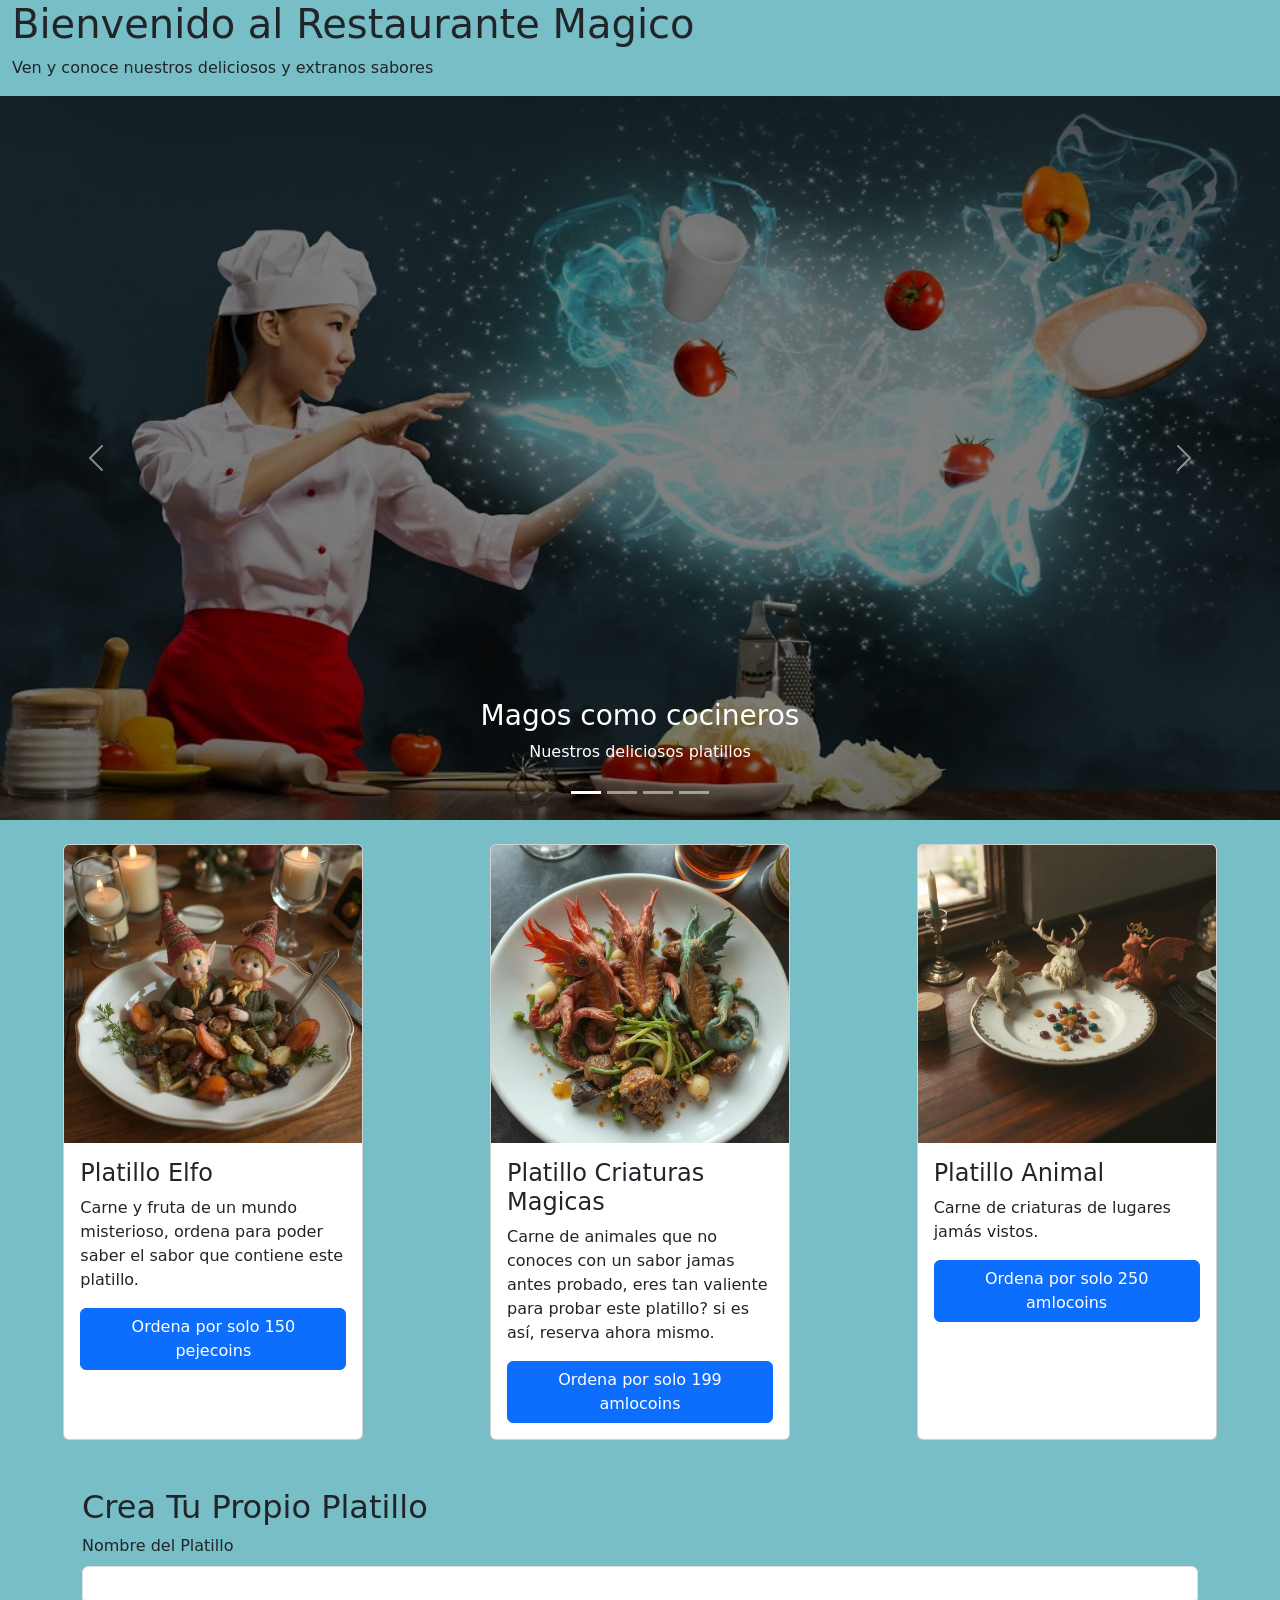
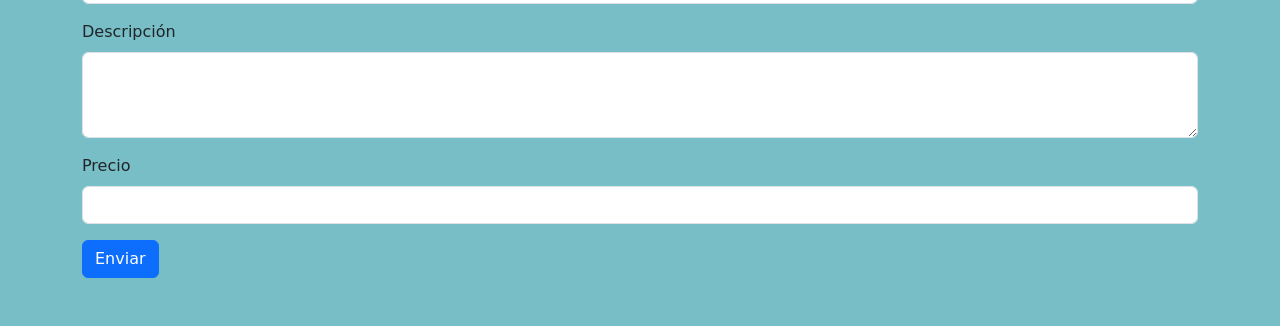
<file: index.html>
<!doctype html>
<html lang="en">
<head>
    <meta charset="utf-8">
    <meta name="viewport" content="width=device-width, initial-scale=1">
    <title>Restaurante</title>
    <link rel="stylesheet" href="style.css">
    <link href="https://cdn.jsdelivr.net/npm/bootstrap@5.3.3/dist/css/bootstrap.min.css" rel="stylesheet" integrity="sha384-QWTKZyjpPEjISv5WaRU9OFeRpok6YctnYmDr5pNlyT2bRjXh0JMhjY6hW+ALEwIH" crossorigin="anonymous">
    <style>
      body {
          background-color: #78bec7;
      }
    </style>
</head>
<body>

    <div class="container-fluid">
        <h1>Bienvenido al Restaurante Magico</h1>
        <p>Ven y conoce nuestros deliciosos y extranos sabores</p>
    </div>
  
    <div id="carouselExampleCaptions" class="carousel slide" data-bs-ride="carousel">
        <div class="carousel-indicators">
            <button type="button" data-bs-target="#carouselExampleCaptions" data-bs-slide-to="0" class="active" aria-current="true" aria-label="Slide 0"></button>
            <button type="button" data-bs-target="#carouselExampleCaptions" data-bs-slide-to="1" aria-label="Slide 1"></button>
            <button type="button" data-bs-target="#carouselExampleCaptions" data-bs-slide-to="2" aria-label="Slide 2"></button>
            <button type="button" data-bs-target="#carouselExampleCaptions" data-bs-slide-to="3" aria-label="Slide 3"></button>
        </div>
        <div class="carousel-inner">
            <div class="carousel-item active">
                <img src="img/cocina mágica 3.jpg" class="img-slider d-block w-100" alt="...">
                <div class="carousel-caption d-none d-md-block">
                    <h3>Magos como cocineros</h3>
                    <p>Nuestros deliciosos platillos</p>
                </div>
            </div>
            <div class="carousel-item">
                <img src="img/un restaurante de comida mágica (1).png" class="img-slider d-block w-100" alt="...">
                <div class="carousel-caption d-none d-md-block">
                    <h3>Menu misterioso</h3>
                    <p>Buscas algo extrano para comer?</p>
                </div>
            </div>
            <div class="carousel-item">
                <img src="img/un restaurante de comida mágica (2).png" class="img-slider d-block w-100" alt="...">
                <div class="carousel-caption d-none d-md-block">
                    <h3>Comida encantada</h3>
                    <p>Deseas tener un sabor misterioso y espeluznante?</p>
                </div>
            </div>
            <div class="carousel-item">
                <img src="img/un restaurante de comida mágica.png" class="img-slider d-block w-100" alt="...">
                <div class="carousel-caption d-none d-md-block">
                    <h3>Reinos</h3>
                    <p>Nuestros platillos con nombres de reinos</p>
                </div>
            </div>
        </div>
        <button class="carousel-control-prev" type="button" data-bs-target="#carouselExampleCaptions" data-bs-slide="prev">
            <span class="carousel-control-prev-icon" aria-hidden="true"></span>
            <span class="visually-hidden">Previous</span>
        </button>
        <button class="carousel-control-next" type="button" data-bs-target="#carouselExampleCaptions" data-bs-slide="next">
            <span class="carousel-control-next-icon" aria-hidden="true"></span>
            <span class="visually-hidden">Next</span>
        </button>
    </div>

    <br>
    <div class="d-flex justify-content-around">
        <div class="card" style="width: 300px;">
            <img class="card-img-top" src="img/image0_0.jpg" alt="Card image">
            <div class="card-body">
                <h4 class="card-title">Platillo Elfo</h4>
                <p class="card-text">Carne y fruta de un mundo misterioso, ordena para poder saber el sabor que contiene este platillo.</p>
                <a href="#" class="btn btn-primary" onclick="reservar('Platillo Elfo', 'Carne de criaturas misteriosas', 150);">Ordena por solo 150 pejecoins</a>
            </div>
        </div>
        <div class="card" style="width: 300px;">
            <img class="card-img-top" src="img/image1_0 (1).jpg" alt="Card image">
            <div class="card-body">
                <h4 class="card-title">Platillo Criaturas Magicas</h4>
                <p class="card-text">Carne de animales que no conoces con un sabor jamas antes probado, eres tan valiente para probar este platillo? si es así, reserva ahora mismo.</p>
                <a href="#" class="btn btn-primary" onclick="reservar('Platillo Criaturas Magicas', 'Carne de criaturas misteriosas', 199);">Ordena por solo 199 amlocoins</a>
            </div>
        </div>
        <div class="card" style="width: 300px;">
            <img class="card-img-top" src="img/image1_0 (2).jpg" alt="Card image">
            <div class="card-body">
                <h4 class="card-title">Platillo Animal</h4>
                <p class="card-text">Carne de criaturas de lugares jamás vistos.</p>
                <a href="#" class="btn btn-primary" onclick="reservar('Platillo Animal', 'Carne de criaturas misteriosas', 250);">Ordena por solo 250 amlocoins</a>
            </div>
        </div>
    </div>

    <div class="container my-5">
        <h2>Crea Tu Propio Platillo</h2>
        <form id="customDishForm">
            <div class="mb-3">
                <label for="platilloNombre" class="form-label">Nombre del Platillo</label>
                <input type="text" class="form-control" id="platilloNombre" required>
            </div>
            <div class="mb-3">
                <label for="platilloDescripcion" class="form-label">Descripción</label>
                <textarea class="form-control" id="platilloDescripcion" rows="3" required></textarea>
            </div>
            <div class="mb-3">
                <label for="platilloPrecio" class="form-label">Precio</label>
                <input type="number" class="form-control" id="platilloPrecio" required>
            </div>
            <button type="button" class="btn btn-primary" onclick="crearPlatillo();">Enviar</button>
        </form>
    </div>

    <script src="https://cdn.jsdelivr.net/npm/@popperjs/core@2.11.6/dist/umd/popper.min.js" integrity="sha384-oBqDVmMz4fnFO9gybM7g0U6Z7e2CmY1B+W/4qq1R+WbppH9bE4Pe4pqK0H3C7B0x" crossorigin="anonymous"></script>
    <script src="https://cdn.jsdelivr.net/npm/bootstrap@5.3.3/dist/js/bootstrap.min.js" integrity="sha384-3S/EQfSC0gL1dK1X8frq8A2XHmg5+7BwlQdxKthXzFS3HHXOW3X8QGJ1JeA1eD3W" crossorigin="anonymous"></script>
    <script src="ticket.js"></script>

</body>
</html>
</file>
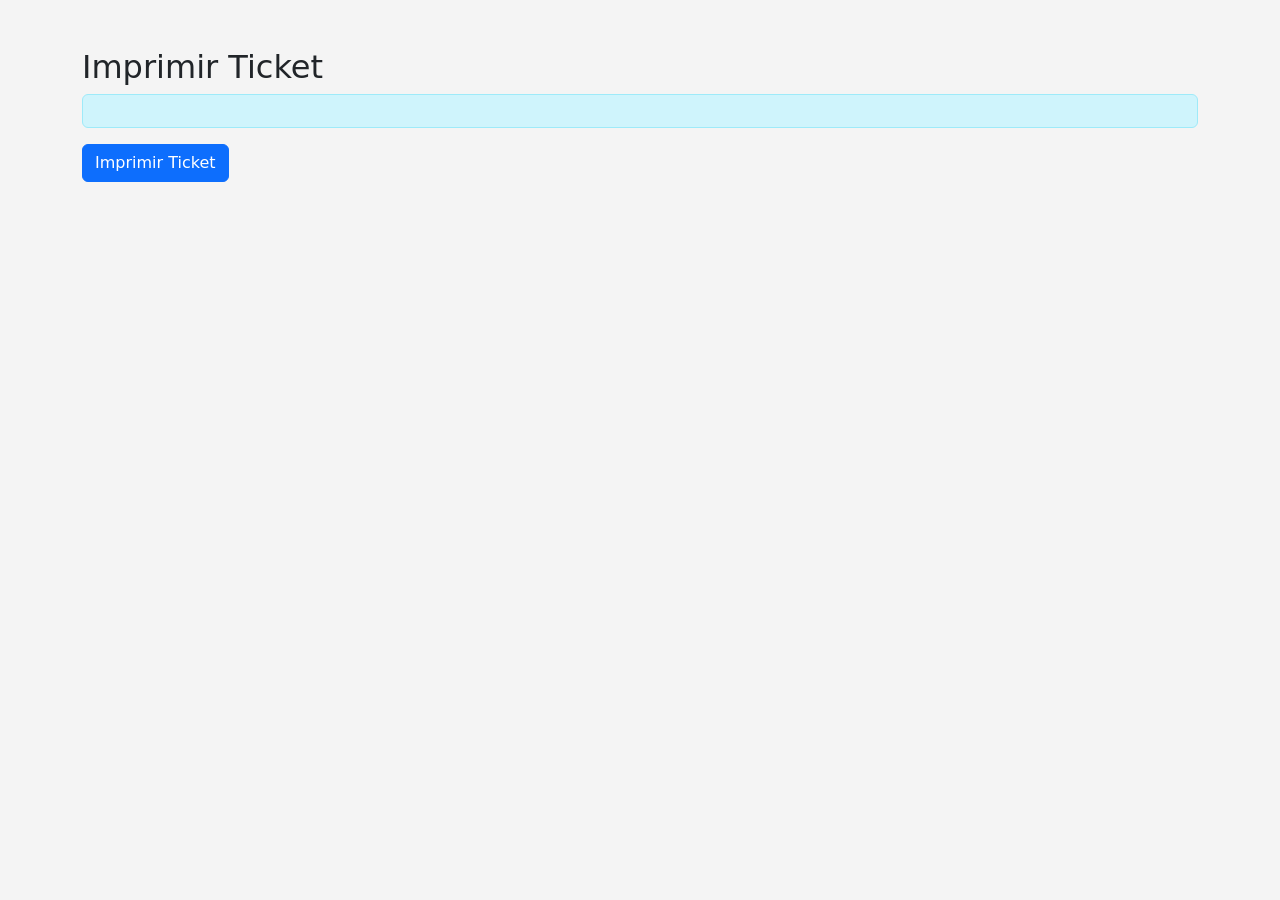
<file: ticket.html>
<!doctype html>
<html lang="en">
<head>
    <meta charset="utf-8">
    <meta name="viewport" content="width=device-width, initial-scale=1">
    <title>Ticket de Compra</title>
    <link href="https://cdn.jsdelivr.net/npm/bootstrap@5.3.3/dist/css/bootstrap.min.css" rel="stylesheet" integrity="sha384-QWTKZyjpPEjISv5WaRU9OFeRpok6YctnYmDr5pNlyT2bRjXh0JMhjY6hW+ALEwIH" crossorigin="anonymous">
    <style>
      body {
          background-color: #f4f4f4;
      }
    </style>
</head>
<body>
    <div class="container my-5">
        <h2>Imprimir Ticket</h2>
        <div class="alert alert-info" id="ticketDetails">
           
        </div>
        <button class="btn btn-primary" onclick="window.print()">Imprimir Ticket</button>
    </div>

    <script src="ticket.js"></script> 
</html>
</file>
<file: style.css>
.img-slider {
    filter: brightness(0.5);
    max-height: 800px; 
    object-fit: cover; 
}
</file>
